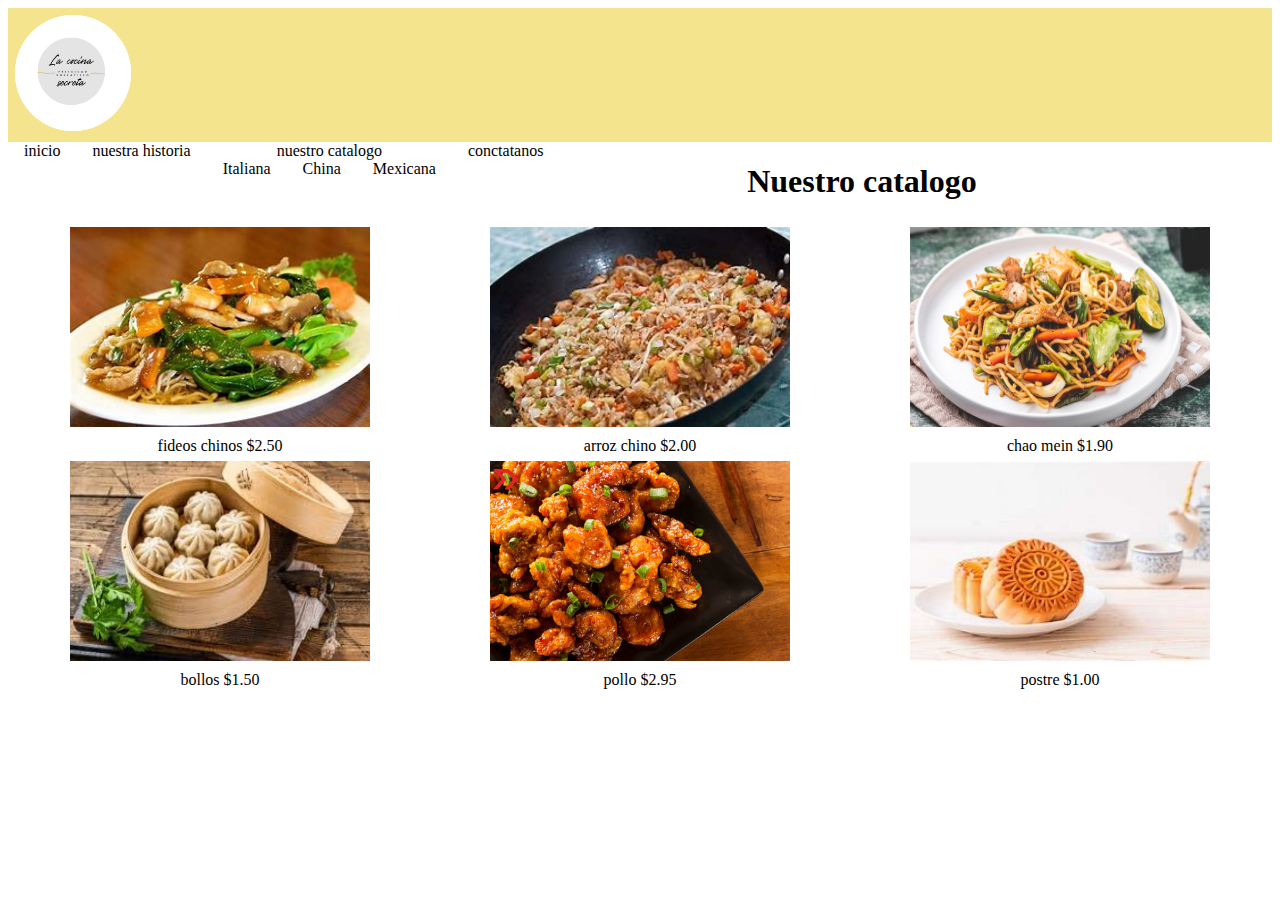
<file: catalogo de pagina.html>
<!DOCTYPE html>
<html lang="en">
<head>
    <meta charset="UTF-8">
    <meta name="viewport" content="width=device-width, initial-scale=1.0">
    <link rel="stylesheet" href="style/styles.css">
    <title>Document</title>
</head>
<body>
        <div>
        <img src="images/logo la cocina secreta0.2.png" height="130px" width="130px">
        
         <nav>
            <ul>
                <li><a class="active" href="pagina web (3).html">inicio</a></li>
                <li><a href="inicio de pagina.html">nuestra historia</a></li>
                <li><a href="catalogo de pagina.html">nuestro catalogo</a>
                  <ul>
                    <li><a href="Nuestracomida.html">Italiana</a></li>
                    <li><a href="catalogo de pagina.html">China</a></li>
                    <li><a href="primerapag.html">Mexicana</a></li>
                </ul></li>
                <li><a href="formulario de pagina.html">conctatanos</a></li>
                
              </ul>
            </nav>
         </div>
         <h1>Nuestro catalogo</h1>
        
         <table style="width:100%">
           <tr>
             <td><img src="images/fideos.jpg" height="200px" width="300px" ></td>
             <td><img src="images/arroz chino.jpg" height="200px" width="300px"></td>
             <td><img src="images/chao mein.jpg" height="200px" width="300px"></td>
           </tr>
           <tr>
             <td>fideos chinos $2.50</td>
             <td>arroz chino $2.00 </td>
             <td>chao mein $1.90 </td>
           </tr>
           <tr>
             <td><img src="images/bollos de carnita.jpeg" height="200px" width="300px" ></td>
             <td><img src="images/pollo agridulce.png" height="200px" width="300px"></td>
             <td><img src="images/postre chino.jpg" height="200px" width="300px"></td>
             <tr>
              <td>bollos $1.50</td>
              <td>pollo $2.95 </td>
              <td> postre $1.00</td>
            </tr>
          
         
           </tr>
         </table>
</body>
</html>
</file>
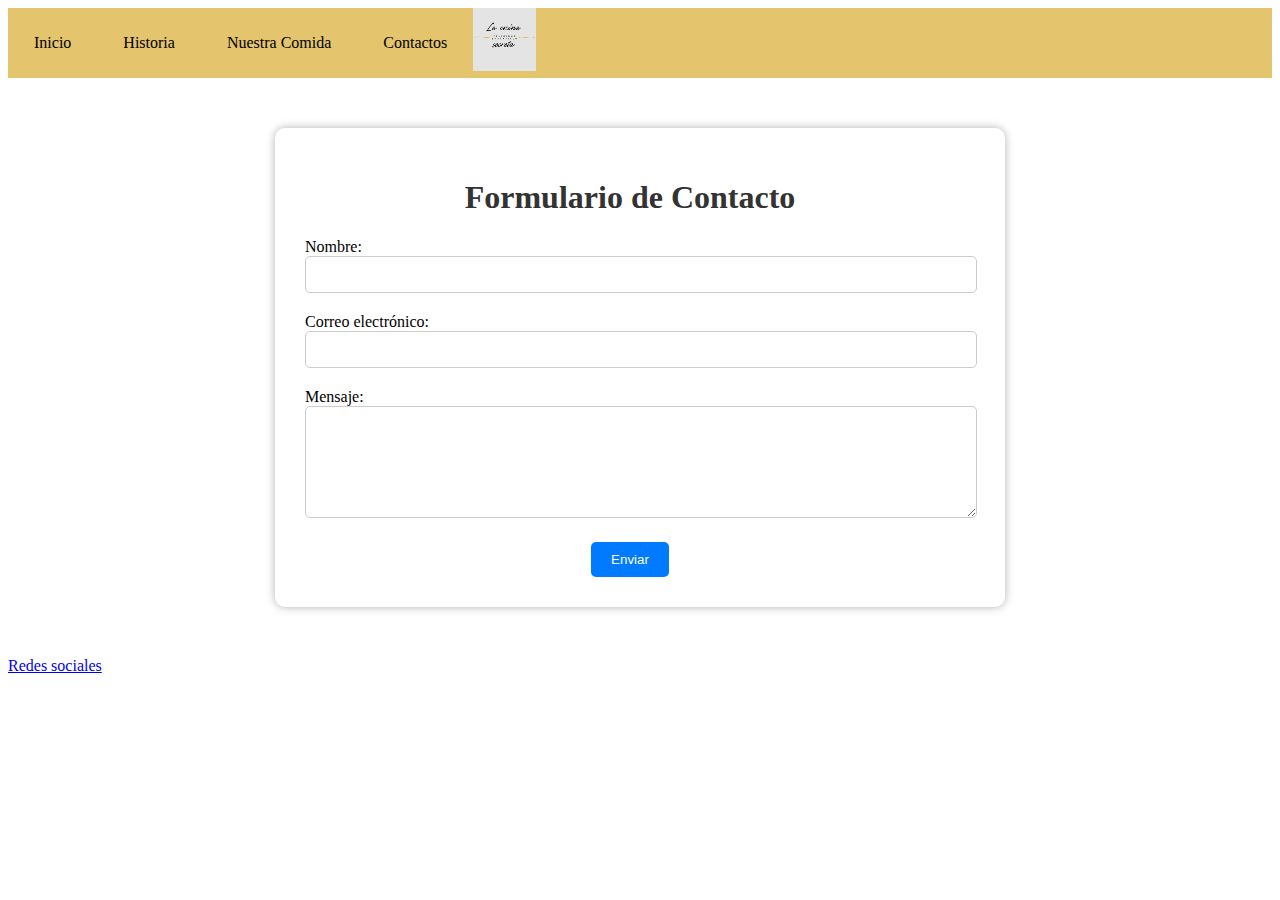
<file: Contactosres.html>
<!DOCTYPE html>
<html lang="en">
<head>
    <meta charset="UTF-8">
    <meta name="viewport" content="width=device-width, initial-scale=1.0">
    <link rel="stylesheet" href="css/restaurante.css">
    <title>Document</title>
</head>
<body>
    <header>
        <nav>
            
            <ul>
                <img src="img/2024.png" id="logo">
                <li><a href="Restaurante.html">Inicio</a></li>
                <li><a href="Historia.html">Historia</a></li>
                <li><a href="">Nuestra Comida</a>
                    <ul>
                        <li><a href="Nuestracomida.html">Italiana</a></li>
                        <li><a href="">China</a></li>
                        <li><a href="primerapag.html">Mexicana</a></li>
                    </ul>
                </li>
                <li><a href="Contactosres.html">Contactos</a>
                </li>
            </ul>
        </nav>
    </header>
    <div class="contenedor">
        <h1>Formulario de Contacto</h1>
        <form id="formulario" action="https://formsubmit.co/alexander.martinez.raices2026@gmail.com" method="POST">
            <div class="campo">
                <label for="nombre">Nombre:</label>
                <input type="text" id="nombre" required>
            </div>
            <div class="campo">
                <label for="email">Correo electrónico:</label>
                <input type="email" id="email" required>
            </div>
            <div class="campo">
                <label for="mensaje">Mensaje:</label>
                <textarea id="mensaje" rows="6"  required></textarea>
            </div>
            <div class="boton">
                <button type="submit">Enviar</button>
            </div>
        </form>
    </div>
    <footer class="redesociales">
        <a href="inicio.html">Redes sociales</a>
        <a href="https://www.instagram.com/la_cocina_secreta?utm_source=qr&igsh=dTllZXhwanloMnBo">
    </footer>
</body>
</html>
</file>
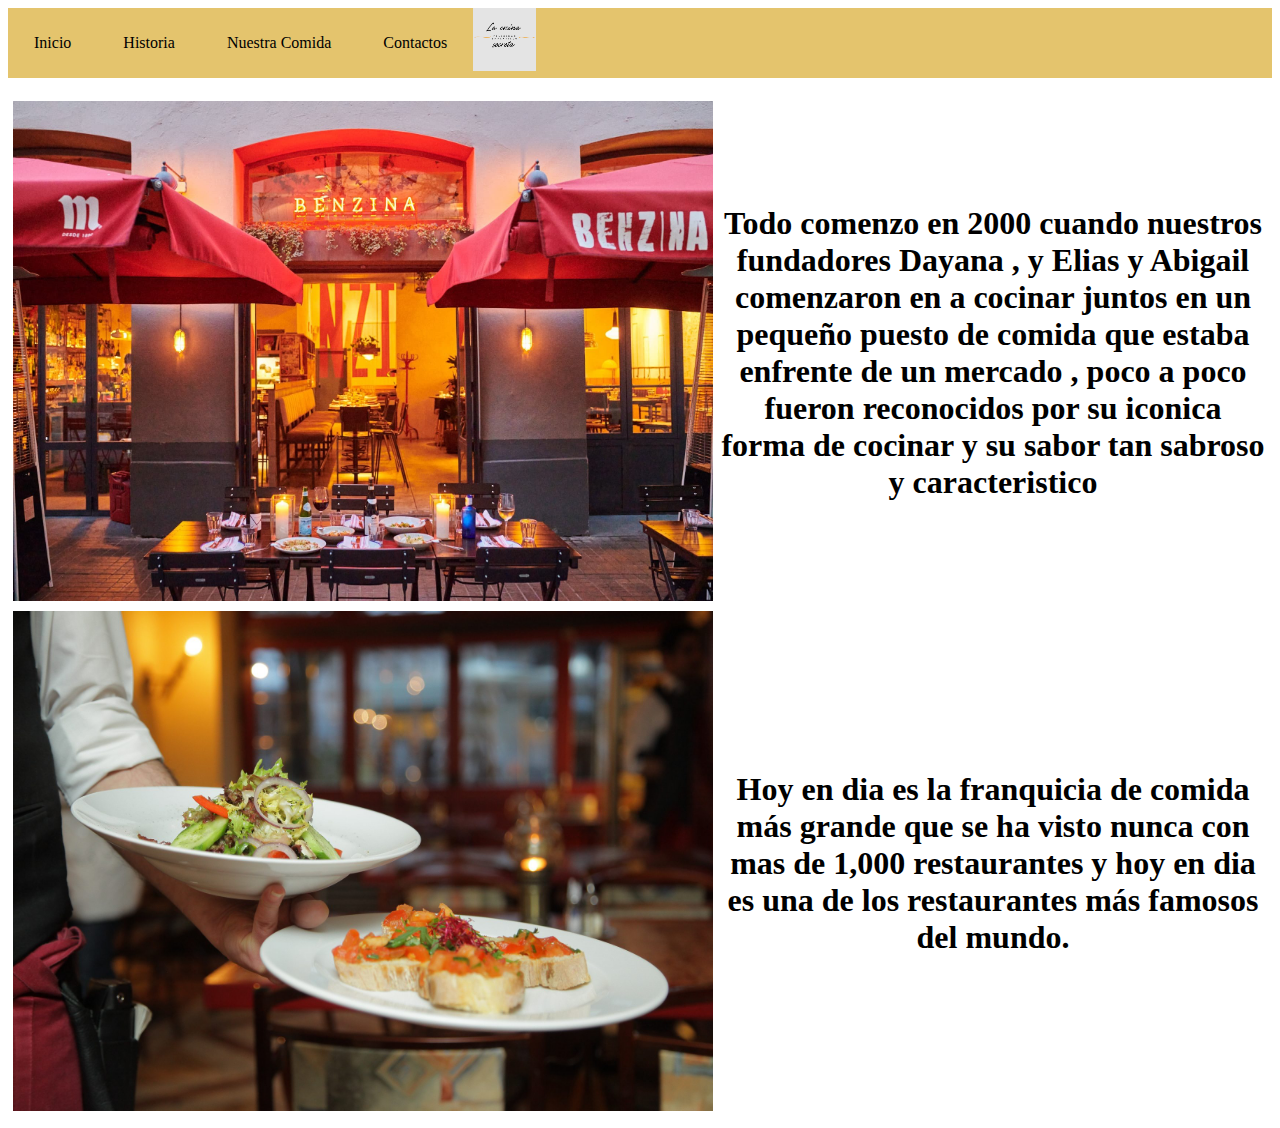
<file: Historia.html>
<!DOCTYPE html>
<html lang="en">
<head>
    <meta charset="UTF-8">
    <meta name="viewport" content="width=device-width, initial-scale=1.0">
    <link rel="stylesheet" href="css/restaurante.css">
    <title>La cosina secreta</title>
</head>
<body>
    <header>
        <nav>
            
            <ul>
                <img src="img/2024.png" id="logo">
                <li><a href="Restaurante.html">Inicio</a></li>
                <li><a href="Historia.html">Historia</a></li>
                <li><a href="">Nuestra Comida</a>
                    <ul>
                        <li><a href="Nuestracomida.html">Italiana</a></li>
                        <li><a href="">China</a></li>
                        <li><a href="primerapag.html">Mexicana</a></li>
                    </ul>
                </li>
                <li><a href="Contactosres.html">Contactos</a></li>
            </ul>
        </nav>
    </header>
    <br>
    <table>
        <tr>
            <td><img src="img/restaurante.jpg" alt="" class="historia"></td>
            <td><h1 id="textodehis">Todo comenzo en 2000 cuando nuestros fundadores Dayana , y Elias y Abigail <br>
                comenzaron en a cocinar juntos en un pequeño puesto de comida que estaba <br> enfrente de un mercado , 
                poco a poco fueron reconocidos por su iconica <br> forma de cocinar y su sabor tan sabroso y caracteristico </h1></td>
        </tr>
        <tr>
            <td><img src="img/servicio-restaurante-1920x1280.jpg" alt="" class="historia"></td>
                <td><h1 id="textodehis">Hoy en dia es la franquicia de comida más grande que se ha visto nunca con mas de 1,000 restaurantes
                 y hoy en dia es una de los  restaurantes más famosos del mundo.</h1></td>
        </tr>
    </table>   
</body>
</html>
</file>
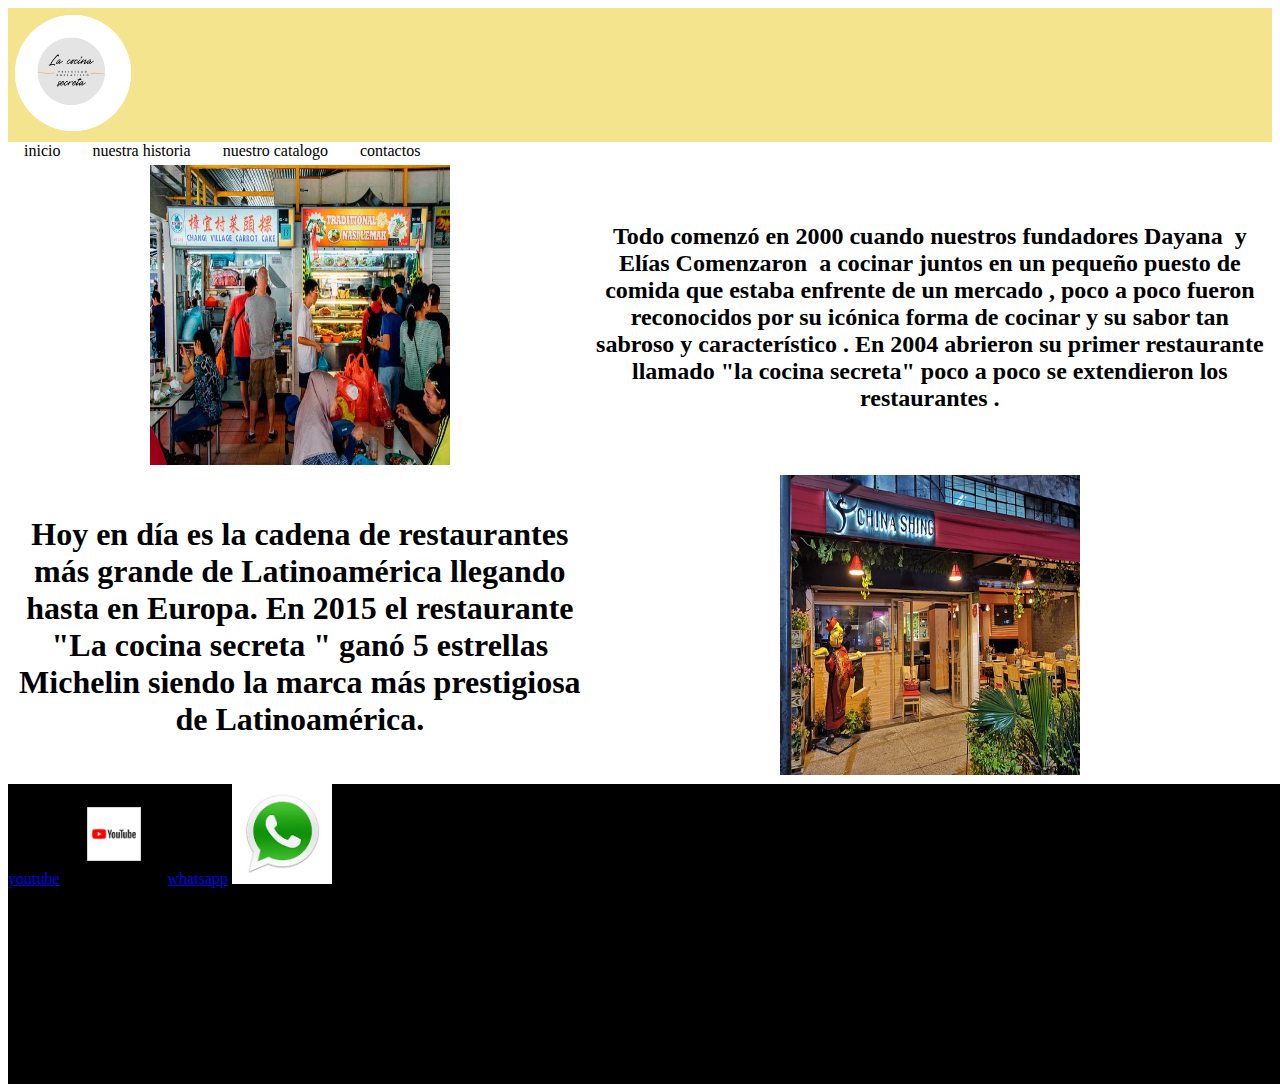
<file: inicio de pagina.html>
<!DOCTYPE html>
<html lang="en">
<head>
    <meta charset="UTF-8">
    <meta name="viewport" content="width=device-width, initial-scale=1.0">
    <link rel="stylesheet" href="style/styles.css">
    <title>Document</title>
</head>
<body>
<header>
       <div>
        <img src="images/logo la cocina secreta0.2.png" height="130px" width="130px">
        
         <nav>
            <ul>
                <li><a class="active" href="pagina web (3).html">inicio</a></li>
                <li><a href="inicio de pagina.html">nuestra historia</a></li>
                <li><a href="catalogo de pagina.html">nuestro catalogo</a></li>
                <li><a href="formulario de pagina.html">contactos</a></li>
                 
              </ul>
            </nav>
        </div> 
        </header>
        <table style="width:100%">
            <tr>
              <td><img src="images/negocio falso.jpg" height=" 300px" width="300px" ></td>
              <td><h2>Todo comenzó en 2000 cuando nuestros fundadores Dayana  y Elías
                Comenzaron  a cocinar juntos en un pequeño puesto de comida que estaba enfrente de un mercado , poco a poco fueron reconocidos por su icónica forma de cocinar y su sabor tan sabroso y característico . En 2004 abrieron su primer restaurante llamado "la cocina secreta" poco a poco se extendieron los restaurantes .</h2></td>
           
            </tr>
            <tr>
              <td><h1>Hoy en día es la cadena de restaurantes más grande de Latinoamérica llegando hasta en Europa. En 2015 el restaurante "La cocina secreta " ganó 5 estrellas Michelin siendo la marca más prestigiosa de Latinoamérica.</h1></td>
              <td><img src="images/restaurante falso.jpg" height="300px" width="300px"></td>
            </tr>
             </table>



            <footer>
                <a href="https://www.youtube.com/?hl=es-419">youtube</a>
               
                 <img src="images/icono de youtube.png" height="100px" width="100px">
        
                <a href="https://www.whatsapp.com/?lang=es_LA"  height="100px" width="100px">whatsapp</a>

                 <img src="images/icono de whattsap.jpeg" height="100px" width="100px">

                 <p>copiring@"la cocina secreta" </p>
               </a>
                </footer>
                
        
       
    
</body>
</html>
</file>
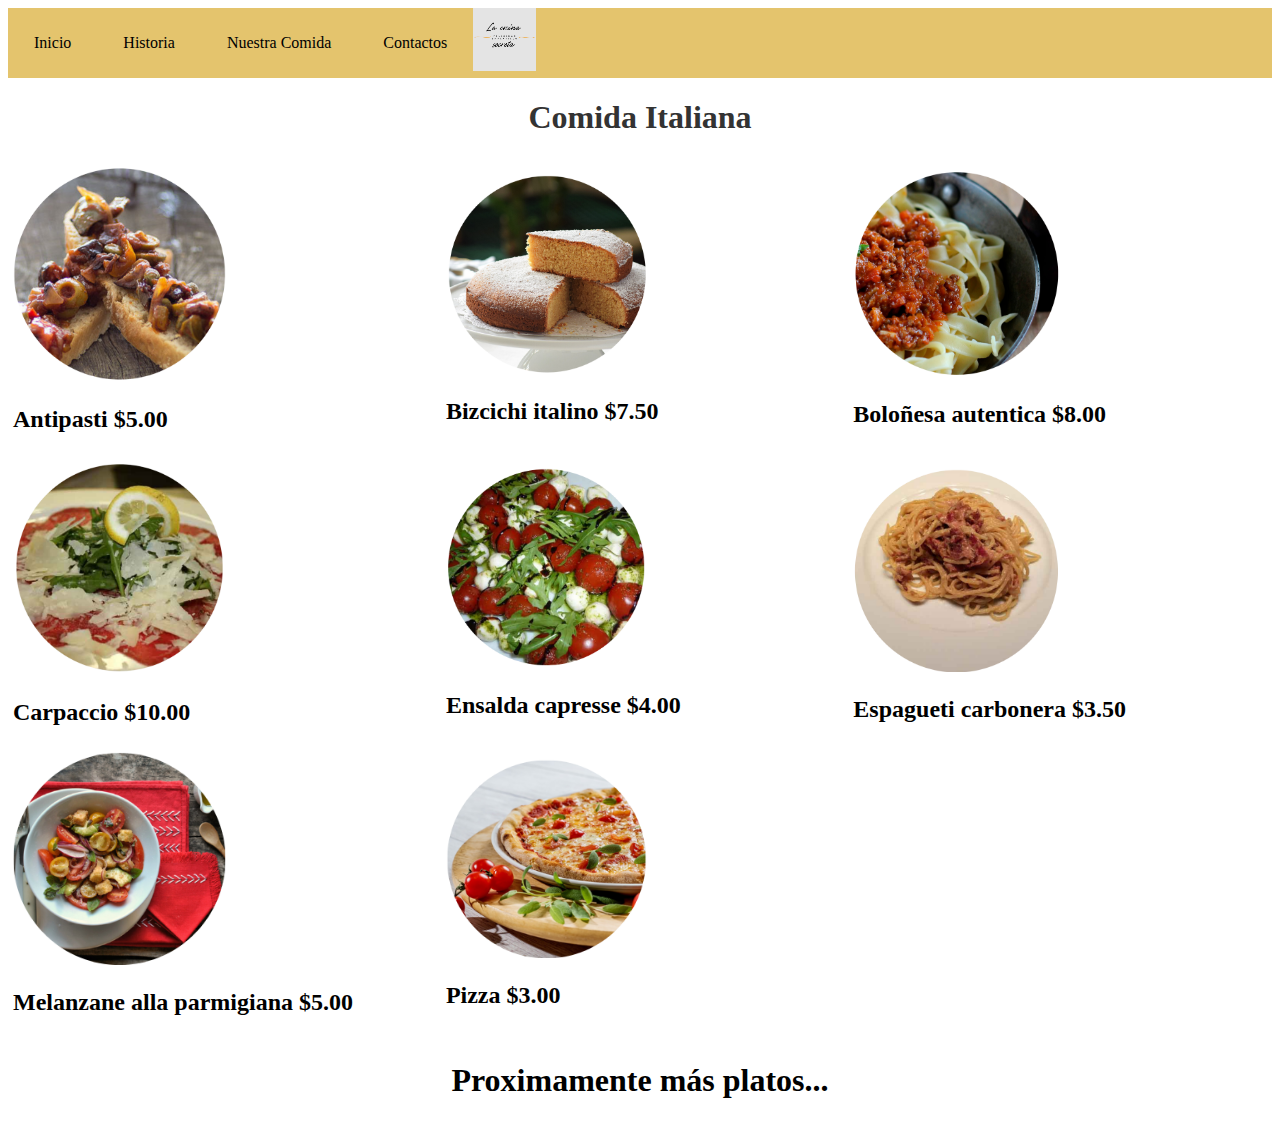
<file: Nuestracomida.html>
<!DOCTYPE html>
<html lang="en">
<head>
    <meta charset="UTF-8">
    <meta name="viewport" content="width=device-width, initial-scale=1.0">
    <link rel="stylesheet" href="css/restaurante.css">
    <title>Document</title>
</head>
<body>
    <header>
        <nav>
            
            <ul>
                <img src="img/2024.png" id="logo">
                <li><a href="Restaurante.html">Inicio</a></li>
                <li><a href="Historia.html">Historia</a></li>
                <li><a>Nuestra Comida</a>
                    <ul>
                        <li><a href="Nuestracomida.html">Italiana</a></li>
                        <li><a href="catalogo de pagina.html">China</a></li>
                        <li><a href="primerapag.html">Mexicana</a></li>
                    </ul>
                </li>
                <li><a href="Contactosres.html">Contactos</a>
                </li>
            </ul>
        </nav>
    </header>
    <h1>Comida Italiana</h1>
<table>
    <tr><td><img src="img/antipasti.png" alt="" id="comidageneral"><h2>Antipasti $5.00</h2></td>
        <td><img src="img/bizcichi italino.png" alt="" id="comidageneral"><h2>Bizcichi italino $7.50</h2></td>
        <td><img src="img/boloñesa autentica.png" alt="" id="comidageneral"><h2>Boloñesa autentica $8.00</h2></td>
    </tr>
    <tr>
        <td><img src="img/carpaccio.png" alt="" id="comidageneral"><h2>Carpaccio $10.00</h2></td>
        <td><img src="img/ensalada capresse.png" alt="" id="comidageneral"><h2>Ensalda capresse $4.00</h2></td>
        <td><img src="img/espagueti carbonera.png" alt="" id="comidageneral"><h2>Espagueti carbonera $3.50</h2></td>
    </tr>
    <tr>
        
        <td><img src="img/melanzane alla parmigiana.png" alt="" id="comidageneral"><h2>Melanzane alla parmigiana $5.00</h2></td>
        <td><img src="img/pizza.png" alt="" id="comidageneral"><h2>Pizza $3.00</h2></td>
    </tr>
</table>
<h1 class="Proximamente">Proximamente más platos...</h1>
</body>
</html>
</file>
<file: style/styles.css>
/*aqui esta el estilo del div*/
div{
    background-color: rgb(243, 228, 141);
}
/*aqui esta el estilo de la barra de navegacion*/
ul {
    list-style-type: none;
    margin: 0;
    padding:0 ;
    overflow: center ;
    background-color: #ffffe4e1;
  }
  
  li {
    float: left;
    font-family: cursive;
    text-align: center;
    display: menu;
  }
  
  li a {
    display: menu;
    color: rgb(0, 0, 0);
    text-align: center;
    padding: 14px 16px;
    text-decoration: none;
  }
  
  li a:hover {
    background-color: #fcfac2f8;
  }
/*qui esta el estilo del video*/
 iframe{
    align-content: center;
 }
/*aqui esta el estilo de la tabla*/
 h1{
    text-align: center;
 }

 table, th, td {
   border:1px solid rgb(255, 255, 255);
 }
 
 td{
    text-align: center;
 }
/*aqui esta el estilo del footer*/
 footer{
    background-color: black;
    height:300px ;
    width:2000px ;
   align-items: end;
   font-family: cursive;
  
 }
</file>
<file: css/restaurante.css>
ul{
  list-style-type: none;
  margin: 0;
  padding: 0;
  overflow: hidden;
  background-color: #E4C46D;
}

li {
  float: left;
  padding: 10px;
  text-align: center;
}

li a {
  display: block;
  color: black;
  text-align: center;
  padding: 16px;
  text-decoration: none;
}
li:hover ul{
  display: block;
}
ul ul {
  display: none;
  position: absolute;
  padding: 0%;
  margin: 0%;
}

li a:hover {
  background-color: gray;
  color: white;
  display: block;
  display: inline-block;
}
#logo{
    width: 5%;
    height: 5%;
    text-align: right;
}
#pizza{
    width: 25%;
    height: 25%;
}
#lasana{
    width: 25%;
    height: 25%;
    text-align: right;
    
}
#nuestra{
  text-align: center;
}
.video{
  text-align: center;
}
#imares{
  width: 700px;
  height: 600px;
  text-align: left;
}

#imahe{
  width: 700px;
  height: 600px;
}
.contenedor{
  max-width: 650px;
  margin: 50px auto;
  padding: 30px;
  padding-right: 50px;
  background-color: #fff;
  border-radius: 10px;
  box-shadow: 0 0 10px rgba(0,0,0,0.3);
}
h1{
  text-align: center;
  color: #333;
}
.campo{
  margin-bottom: 20px;
}
input[type="text"], 
input[type="email"],
textarea{
  width: 100%;
  padding: 10px;
  border: 1px solid #ccc;
  border-radius: 5px;
}
.boton{
  text-align: center;
}
button{
  padding: 10px 20px;
  background-color: #007bff;
  color: #fff;
  border-radius: 5px;
  border: 0px;
}
button:hover{
  background-color: #0056b3;}
#comidageneral{
  width: 50%;
  height: 50%;
}
.redesociales{
  background-color: black;
}
.historia{
  width: 700px;
  height: 500px;
}
#textodehis{
  color: black;
}
table, th, td {
  border:1px solid rgb(255, 255, 255);
}
.Proximamente{
  text-align: center;
  color: black;
}
#instagram{
  color: black;
}
.redesociales{
  background-color: white;
}
#foto{
  width: 25%;
  height: 25%;
}
.guacamole{
  width: 50%;
  height: 50%;
}
</file>
